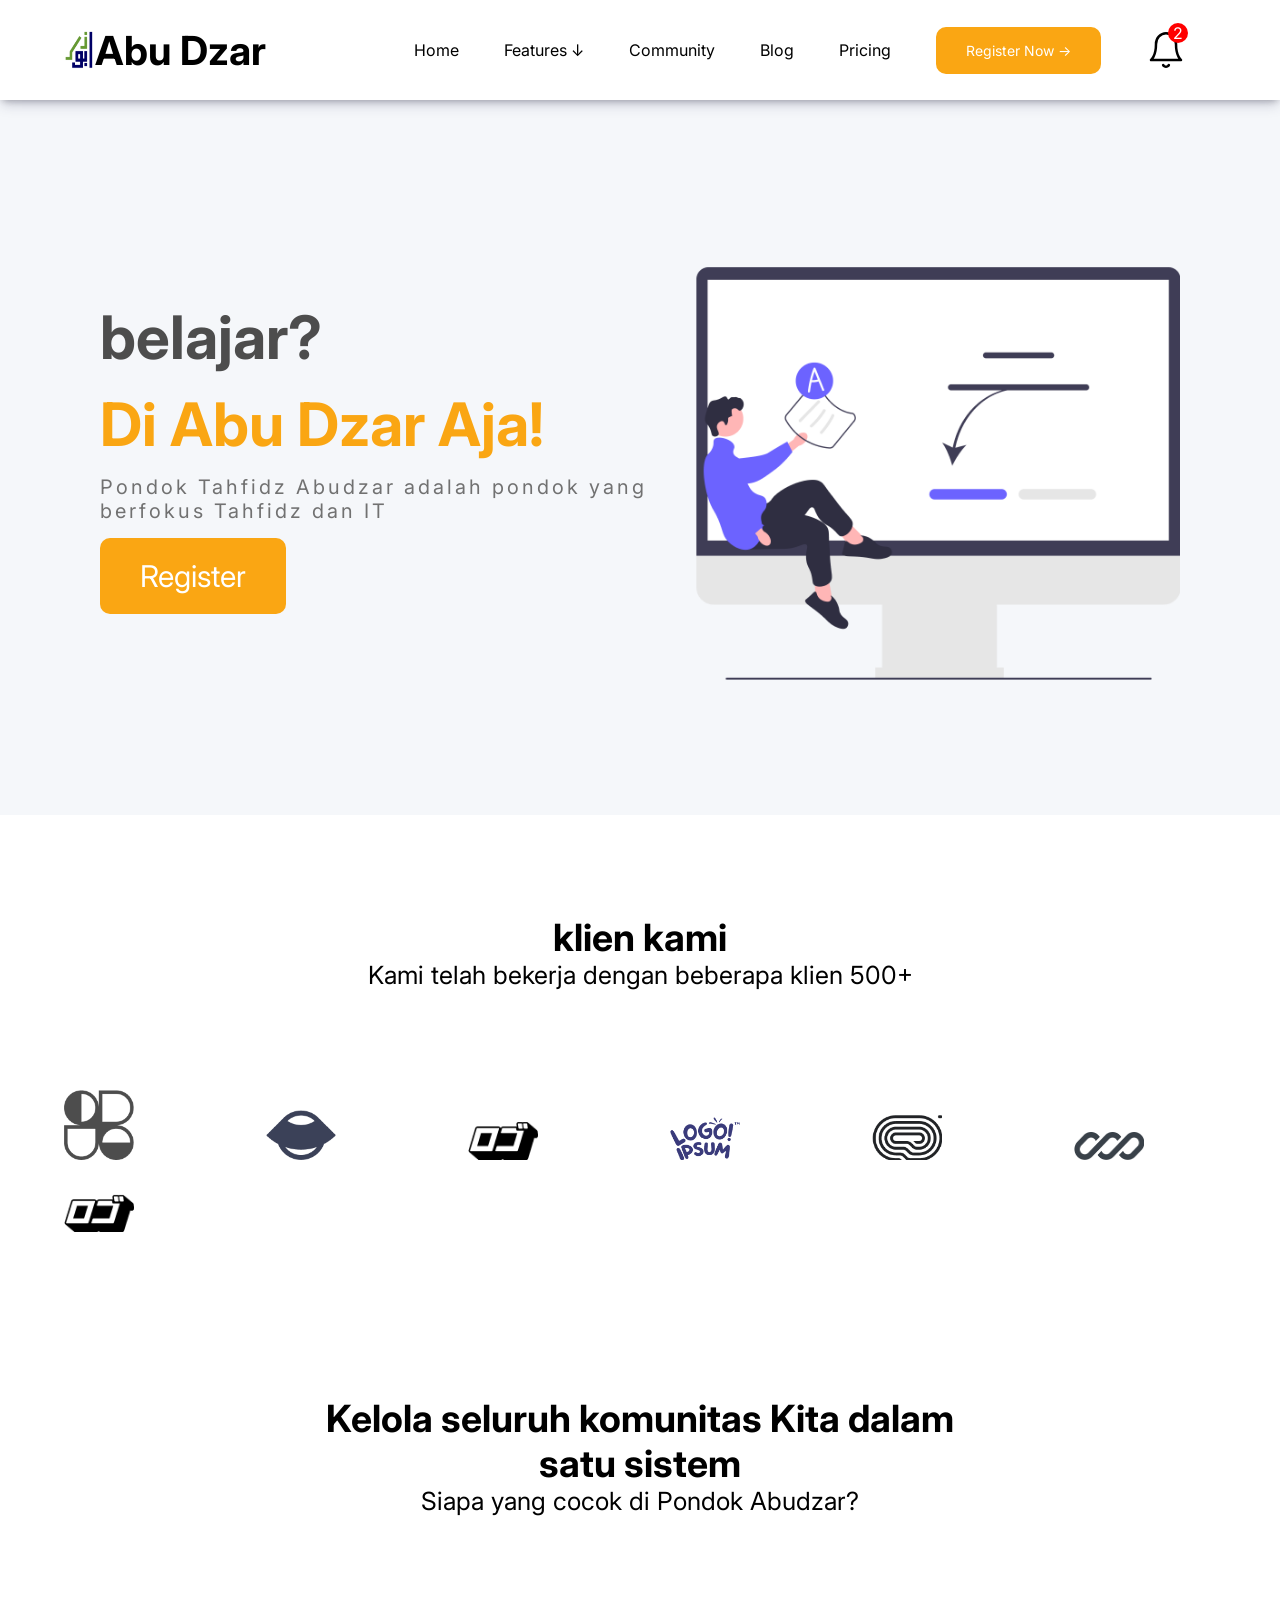
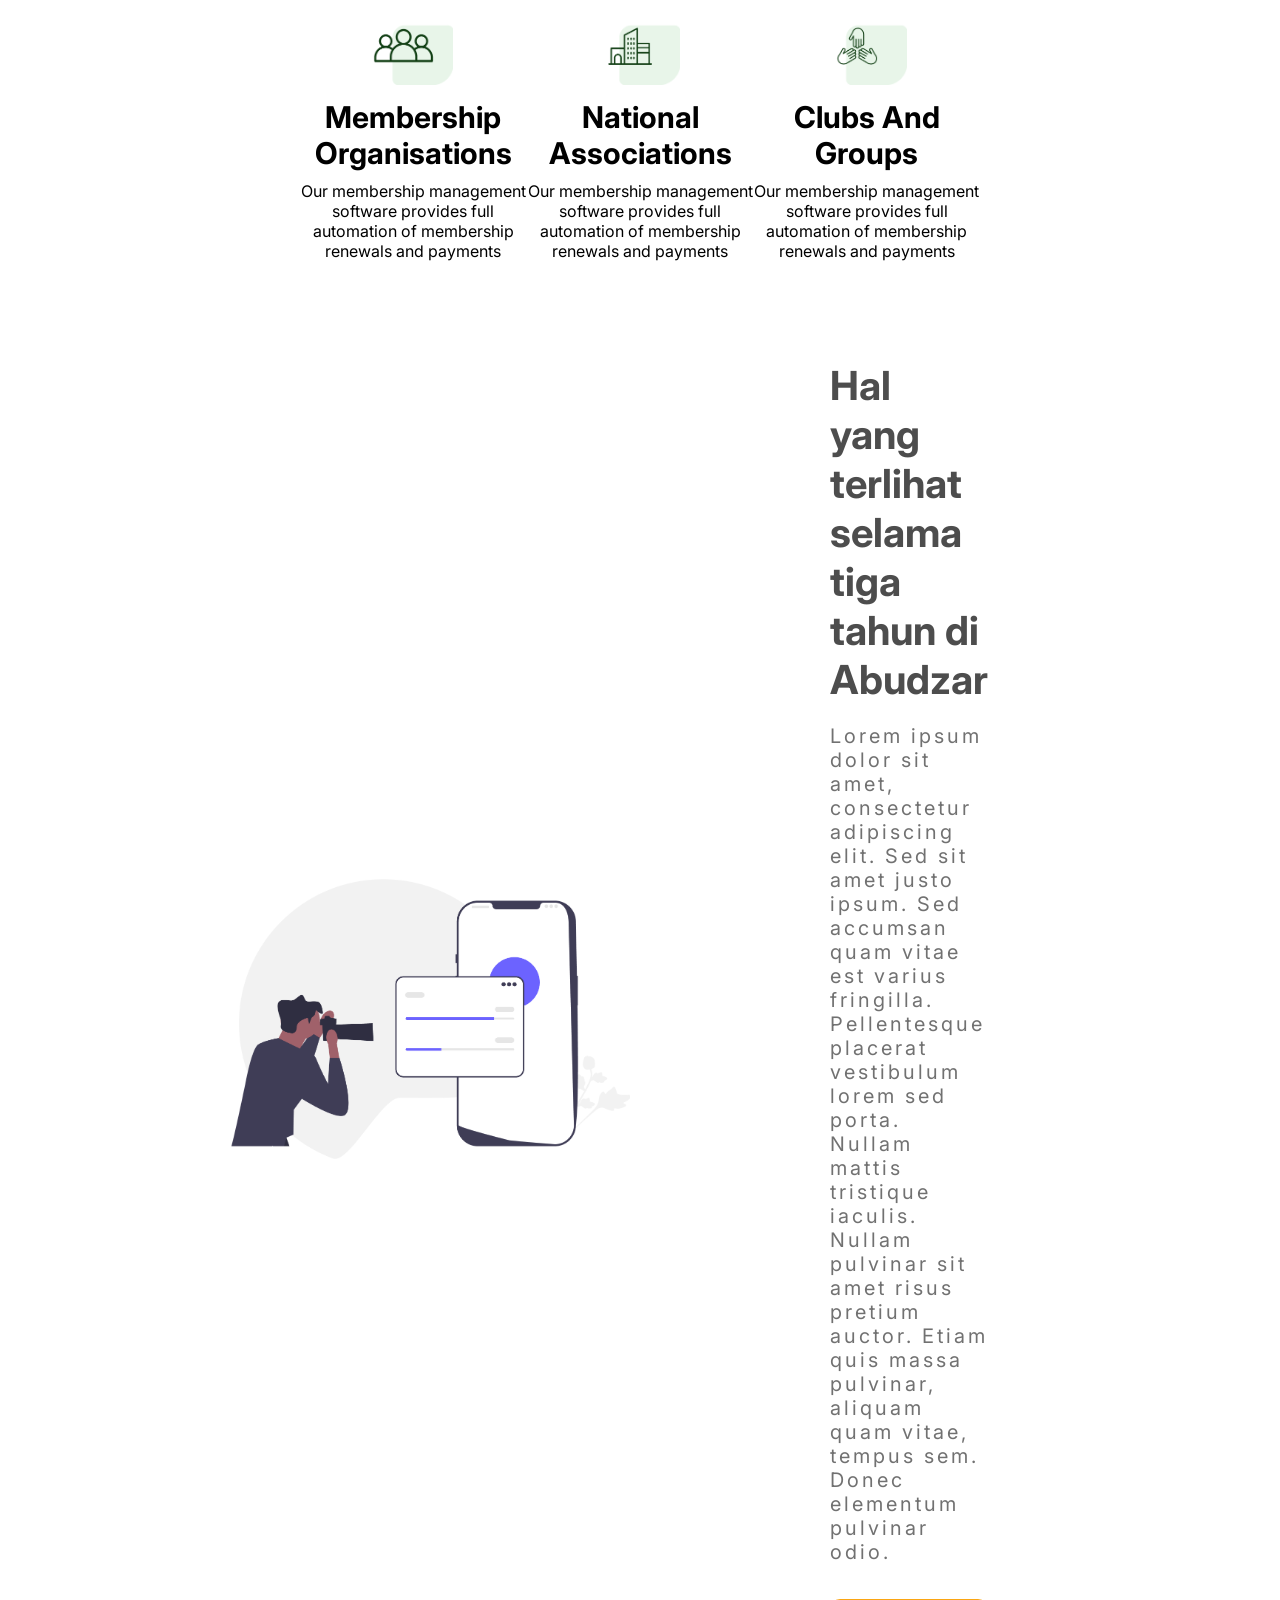
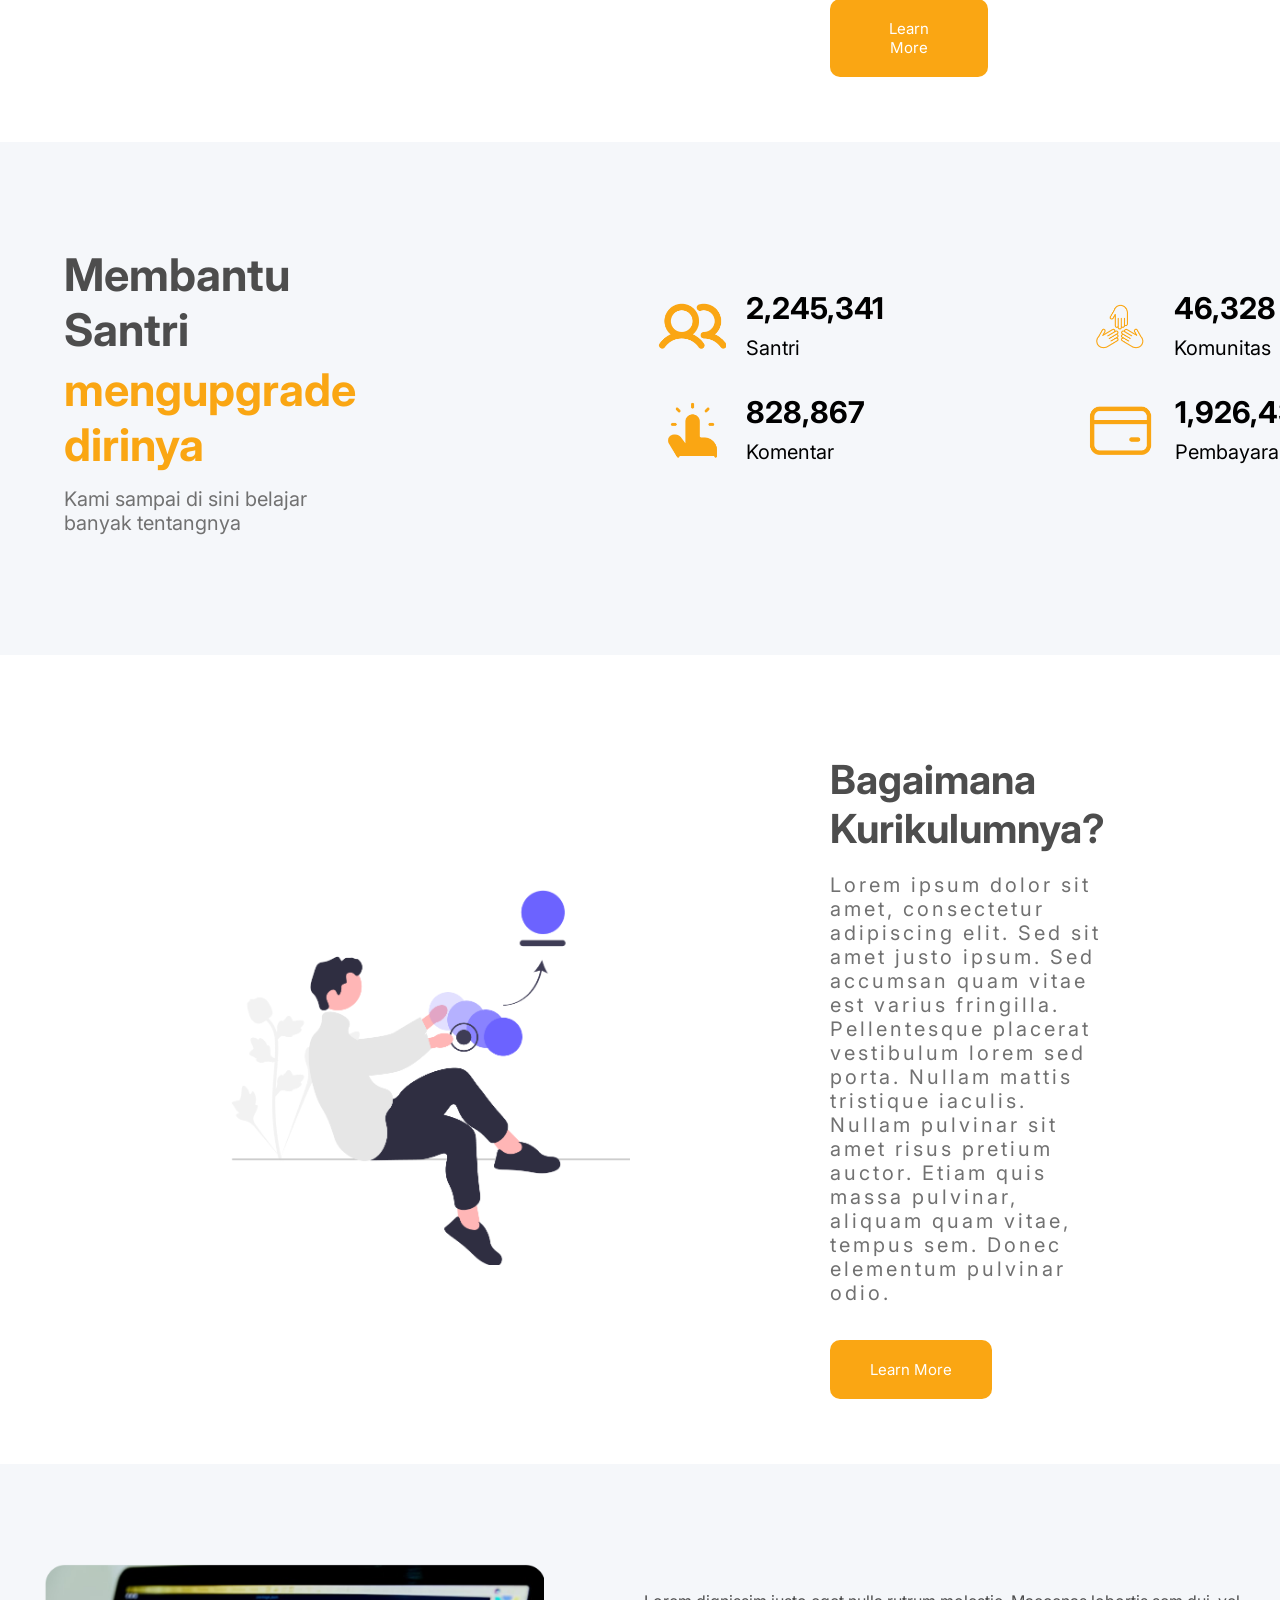
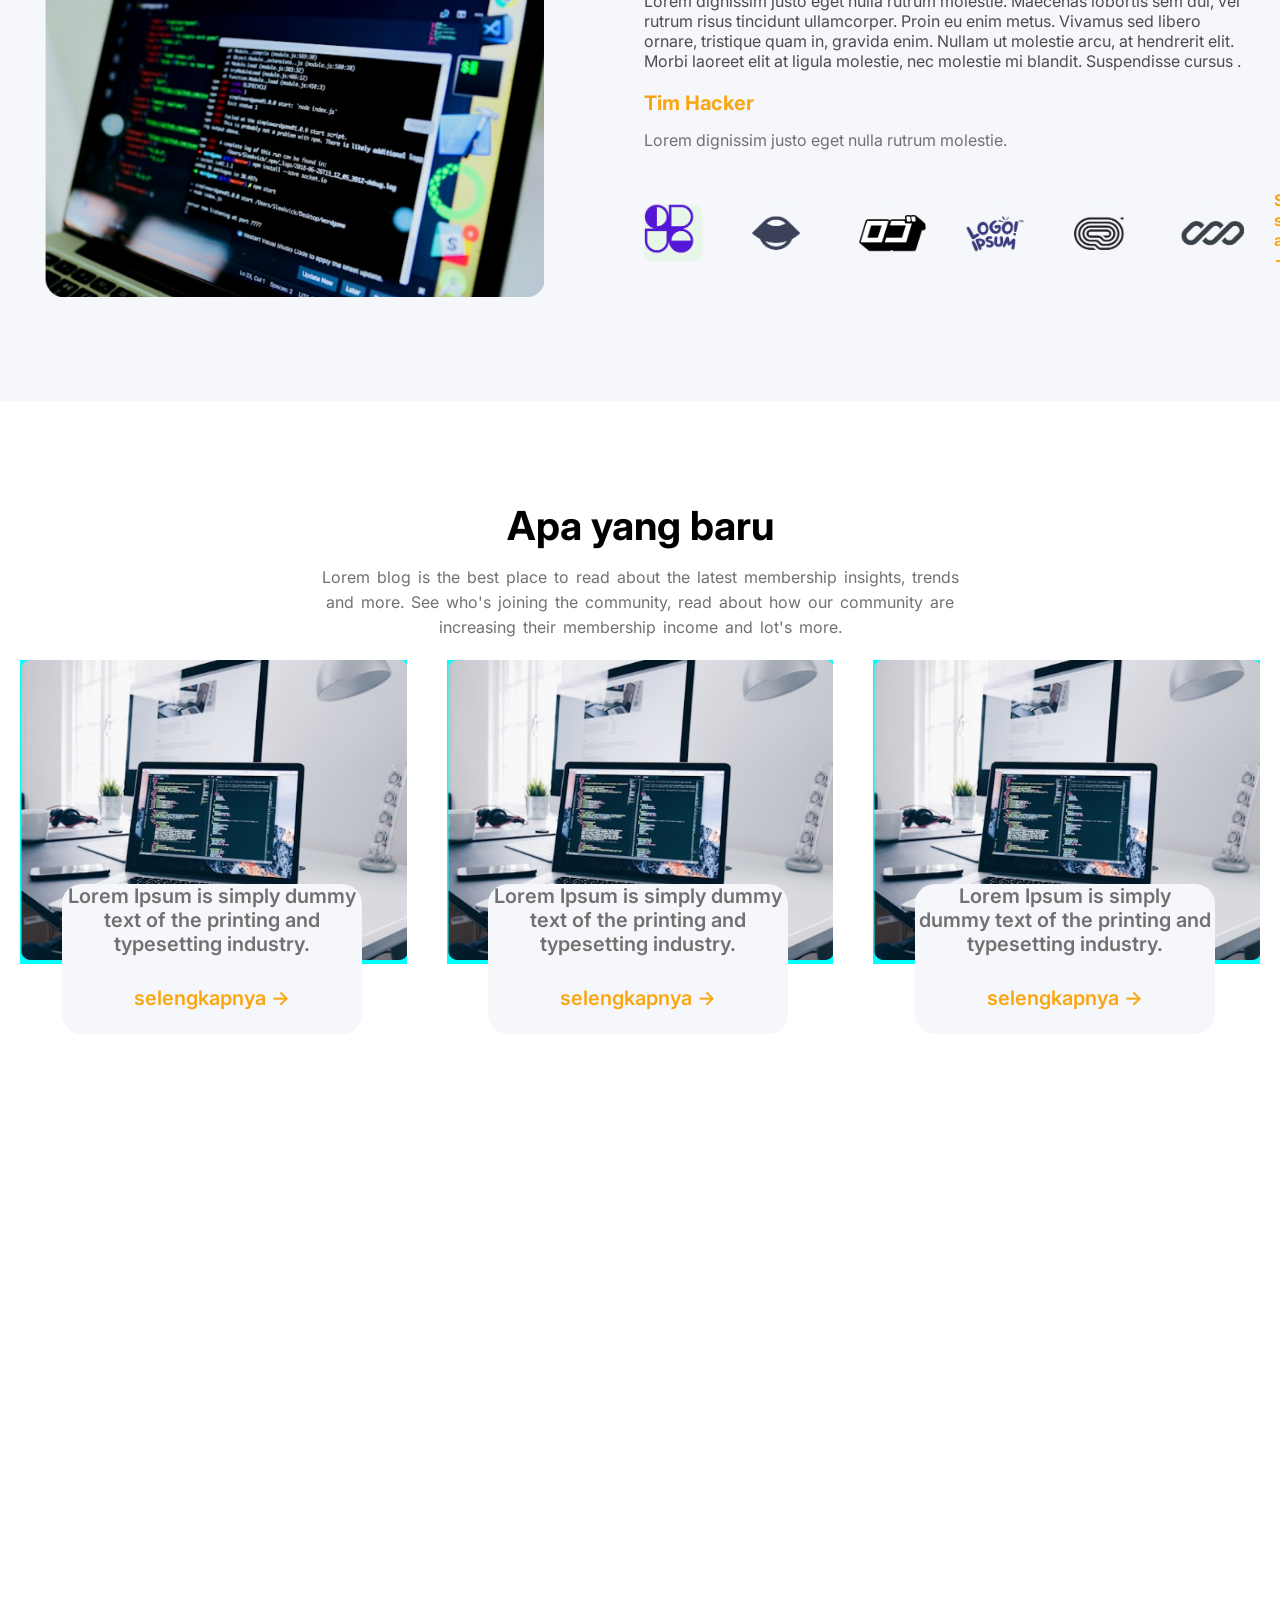
<file: index.html>
<!DOCTYPE html>
<html lang="en">
  <head>
    <meta charset="UTF-8" />
    <meta name="viewport" content="width=device-width, initial-scale=1.0" />
    <title>Banner</title>
    <link rel="stylesheet" href="./banner.css" />
  </head>
  <body>
    <section id="navigasi">
      <div class="container-navigasi">
        <div class="logo-header">
          <img
            height="40px"
            width="30px"
            src="./assets/logo-abudzar 1 (2).png"
            alt=""
            height="70"
          />
          <p>Abu Dzar</p>
        </div>
        <ul class="list-navigasi">
          <li>Home</li>
          <li class="dropdown">
            Features &darr;
            <ul class="dropdown-menu">
              <a href="#"><li>Sub Menu</li></a>
              <a href="#"><li>Sub Menu</li></a>
              <a href="#"><li>Sub Menu</li></a>
            </ul>
          </li>
          <li>Community</li>
          <li>Blog</li>
          <li>Pricing</li>
          <li>
            <button class="button-register spesifik-button">
              Register Now &rarr;
            </button>
          </li>
          <li>
            <div class="user">
              <span>2</span>
              <img src="./assets/bell.svg" alt="" />
            </div>
          </li>
        </ul>

        <!-- tambah -->
        <div class="icon-menu">
          <img src="./assets/menu.svg" alt="" />
        </div>
      </div>
    </section>

    <section id="banner">
      <div class="container-banner">
        <div class="belajar">
          <h1>belajar?</h1>
          <h1 class="text-abu-dzar">Di Abu Dzar Aja!</h1>
          <p>
            Pondok Tahfidz Abudzar adalah pondok yang berfokus Tahfidz dan IT
          </p>
          <button class="button-register">Register</button>
        </div>
        <img src="./assets/Illustration.png" alt="" />
      </div>
    </section>

    <section id="klien-kami">
      <div class="neka">
        <h1>klien kami</h1>
        <p>Kami telah bekerja dengan beberapa klien 500+</p>
      </div>
      <div class="neki">
        <img src="./assets/logo1.png" alt="" />
        <img src="./assets/logo 2.png" alt="" />
        <img src="./assets/logo 3.png" alt="" />
        <img src="./assets/logo 4.png" alt="" />
        <img src="./assets/logo 5.png" alt="" />
        <img src="./assets/logo 6.png" alt="" />
        <img src="./assets/logo 3.png" alt="" />
      </div>
    </section>

    <section class="Komunitas">
      <div class="container-komunitas">
        <div class="Text">
          <h1>Kelola seluruh komunitas Kita dalam satu sistem</h1>
          <p>Siapa yang cocok di Pondok Abudzar?</p>
        </div>
        <div class="teras">
          <div class="p1">
            <img src="./assets/Icon 1.png" alt="" />
            <h2>Membership Organisations</h2>
            <p>
              Our membership management software provides full automation of
              membership renewals and payments
            </p>
          </div>
          <div class="p2">
            <img src="./assets/Icon 2.png" alt="" />
            <h2>National <br />Associations</h2>
            <p>
              Our membership management software provides full automation of
              membership renewals and payments
            </p>
          </div>
          <div class="p3">
            <img src="./assets/Icon 3.png" alt="" />
            <h2>
              Clubs And <br />
              Groups
            </h2>
            <p>
              Our membership management software provides full automation of
              membership renewals and payments
            </p>
          </div>
        </div>
      </div>
    </section>

    <section id="bando">
      <div class="ban-1">
        <img src="./assets/bako.png" alt="" />
        <div class="Text-6">
          <h1>
            Hal yang terlihat selama tiga <br />
            tahun di Abudzar
          </h1>
          <p>
            Lorem ipsum dolor sit amet, consectetur adipiscing elit. Sed sit
            amet justo ipsum. Sed accumsan quam vitae est varius fringilla.
            Pellentesque placerat vestibulum lorem sed porta. Nullam mattis
            tristique iaculis. Nullam pulvinar sit amet risus pretium auctor.
            Etiam quis massa pulvinar, aliquam quam vitae, tempus sem. Donec
            elementum pulvinar odio.
          </p>
          <span>
            <button class="Learn-More">Learn More</button>
          </span>
        </div>
      </div>
    </section>

    <section id="bantu">
      <div class="kebantuan">
        <div class="Text-gede">
          <h1>Membantu Santri</h1>
          <h2>mengupgrade dirinya</h2>
          <p>Kami sampai di sini belajar banyak tentangnya</p>
        </div>
        <!-- mc -->
        <div class="mc">
          <!-- column-1 -->
          <div class="column-1">
            <!-- 1 -->
            <div class="isi-column-1">
              <span>
                <img src="./assets/Icon satu1.png" alt="" />
              </span>
              <div class="satu">
                <h3>2,245,341</h3>
                <p>Santri</p>
              </div>
            </div>
            <!-- 1 -->

            <!-- 2 -->
            <div class="isi-column-2">
              <span>
                <img src="./assets/Icon dua2.png" alt="" />
              </span>
              <div class="kedua">
                <h3>828,867</h3>
                <p>Komentar</p>
              </div>
            </div>
            <!-- 2 -->
          </div>
          <!-- column-1 -->

          <!-- column-2 -->
          <div class="column-2">
            <!-- 3 -->
            <div class="column-satu">
              <span>
                <img src="./assets/Icon empat4.png" alt="" />
              </span>
              <div class="tiga">
                <h3>46,328</h3>
                <p>Komunitas</p>
              </div>
            </div>
            <!-- 3 -->

            <!-- 4 -->
            <div class="column-dua">
              <span>
                <img src="./assets/Icon tiga3.png" alt="" />
              </span>
              <div class="empat">
                <h3>1,926,436</h3>
                <p>Pembayaran</p>
              </div>
            </div>
            <!-- 4 -->
          </div>
          <!-- column-2 -->
        </div>
        <!-- mc -->
      </div>
    </section>

    <section id="rilum">
      <div class="ril-1">
        <img src="./assets/snt.png" alt="" />
        <div class="Text-enam">
          <h1>Bagaimana Kurikulumnya?</h1>
          <p>
            Lorem ipsum dolor sit amet, consectetur adipiscing elit. Sed sit
            amet justo ipsum. Sed accumsan quam vitae est varius fringilla.
            Pellentesque placerat vestibulum lorem sed porta. Nullam mattis
            tristique iaculis. Nullam pulvinar sit amet risus pretium auctor.
            Etiam quis massa pulvinar, aliquam quam vitae, tempus sem. Donec
            elementum pulvinar odio.
          </p>
          <span>
            <button class="Learn-More">Learn More</button>
          </span>
        </div>
      </div>
    </section>

    <section id="TH">
      <div class="container-TH">
        <div class="gmbr">
          <img src="./assets/hckr.png" alt="" />
        </div>

        <div class="tandi">
          <p>
            Lorem dignissim justo eget nulla rutrum molestie. Maecenas lobortis
            sem dui, vel <br />
            rutrum risus tincidunt ullamcorper. Proin eu enim metus. Vivamus sed
            libero <br />
            ornare, tristique quam in, gravida enim. Nullam ut molestie arcu, at
            hendrerit elit. <br />
            Morbi laoreet elit at ligula molestie, nec molestie mi blandit.
            Suspendisse cursus .
          </p>
          <h4>Tim Hacker</h4>
          <p class="prol">Lorem dignissim justo eget nulla rutrum molestie.</p>
          <div class="ia">
            <img src="./assets/icon 10.png" alt="" />
            <span> Semua santri abudzar &rarr;</span>
          </div>
        </div>
      </div>
    </section>

    <section id="rdrd">
      <div class="container-baru">

        <div class="text-baru">
          <h1>Apa yang baru</h1>
          <p>
            Lorem blog is the best place to read about the latest membership
            insights, trends <br />
            and more. See who's joining the community, read about how our
            community are <br />
            increasing their membership income and lot's more.​
          </p>
        </div>


      <div class="HV">

        <div class="blk">
          <span>
            <img src="./assets/lptph.png" alt="" />
          </span>

          <div class="tx">
            <p>Lorem Ipsum is simply dummy text of the printing and typesetting industry.</p>

            <p class="dlw">
                selengkapnya &rarr;
            </p>
         </div>
        </div>



        <div class="blk">
          <span>
            <img src="./assets/lptph.png" alt="" />
          </span>

          <div class="tx">
            <p>Lorem Ipsum is simply dummy text of the printing and typesetting industry.</p>

            <p class="dlw">
                selengkapnya &rarr;
            </p>
         </div>
        </div>



        <div class="blk">
          <span>
            <img src="./assets/lptph.png" alt="" />
          </span>

          <div class="tx">
            <p>Lorem Ipsum is simply <br> dummy text of the printing and typesetting industry.</p>

            <p class="dlw">
                selengkapnya &rarr;
            </p>
         </div>
         
        </div>

      </div>
      
      </div>
    </section>

    <section id="height"></section>
  </body>
</html>
</file>
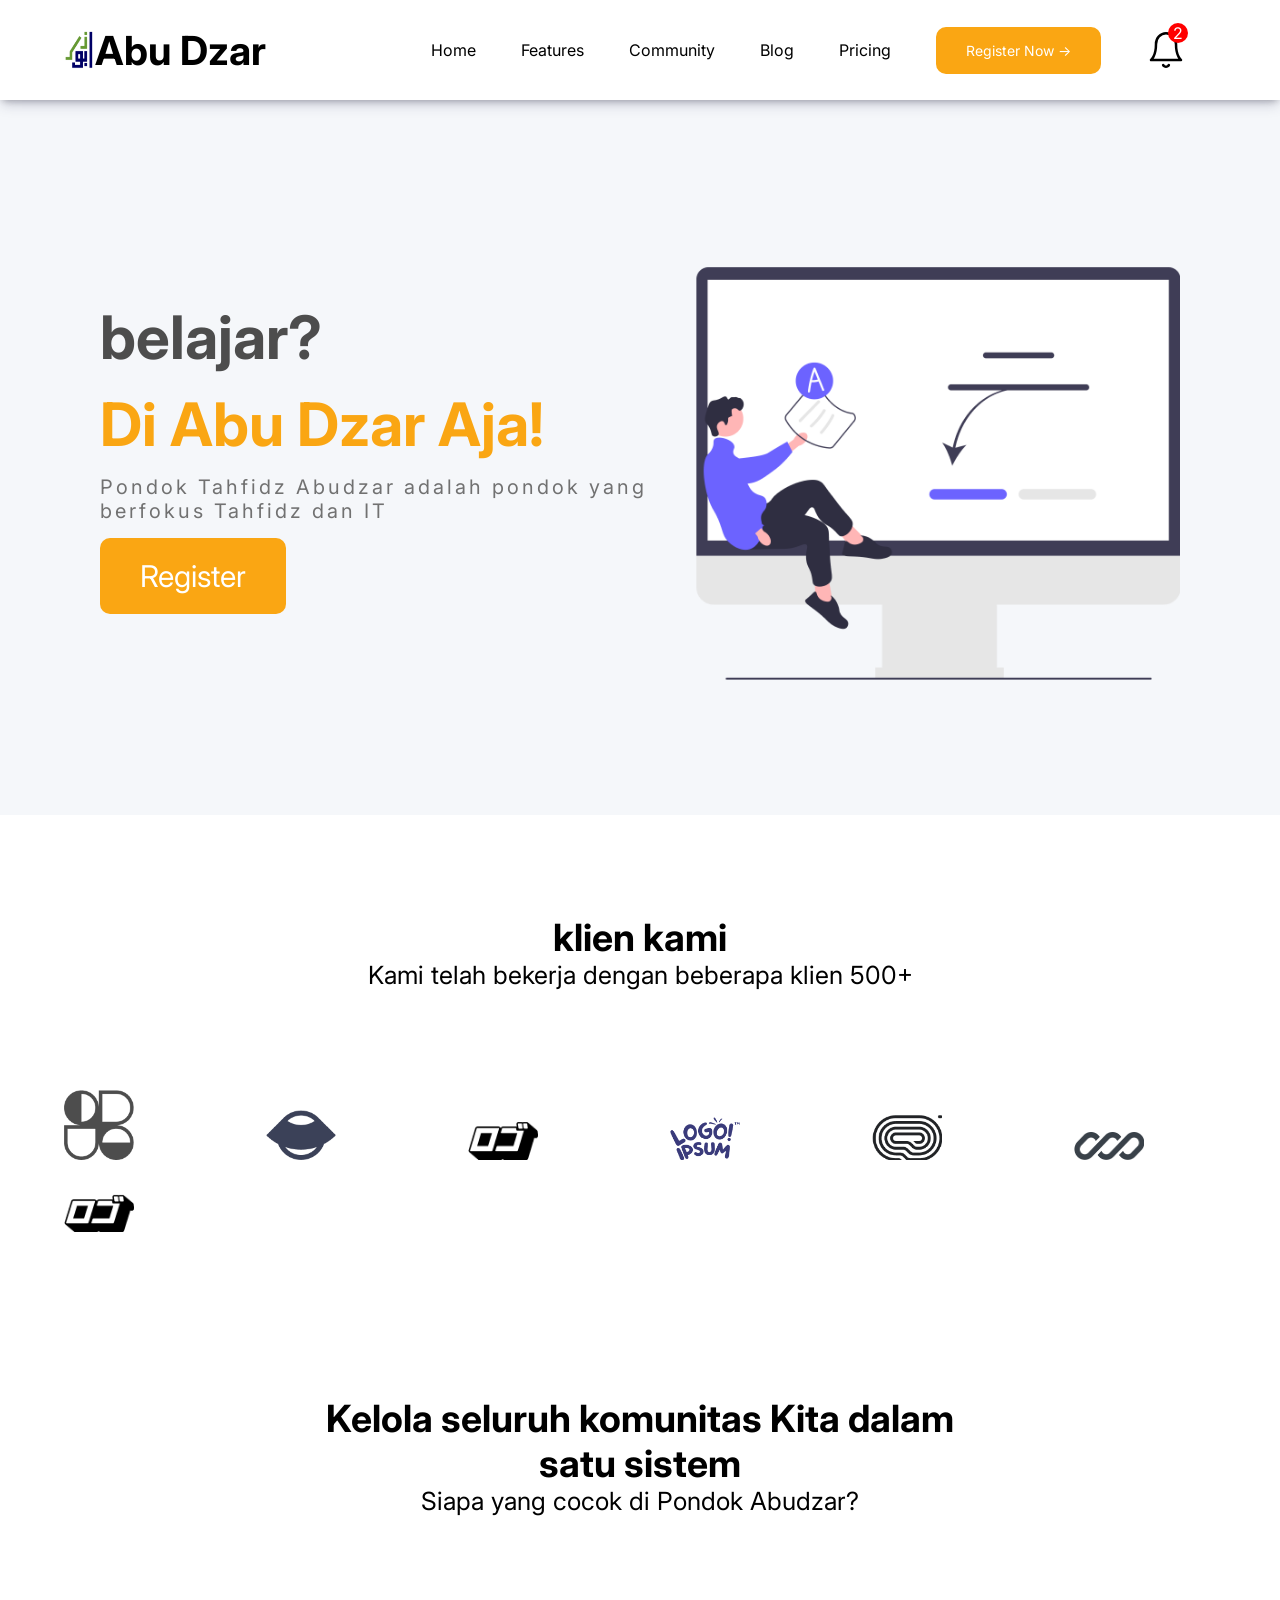
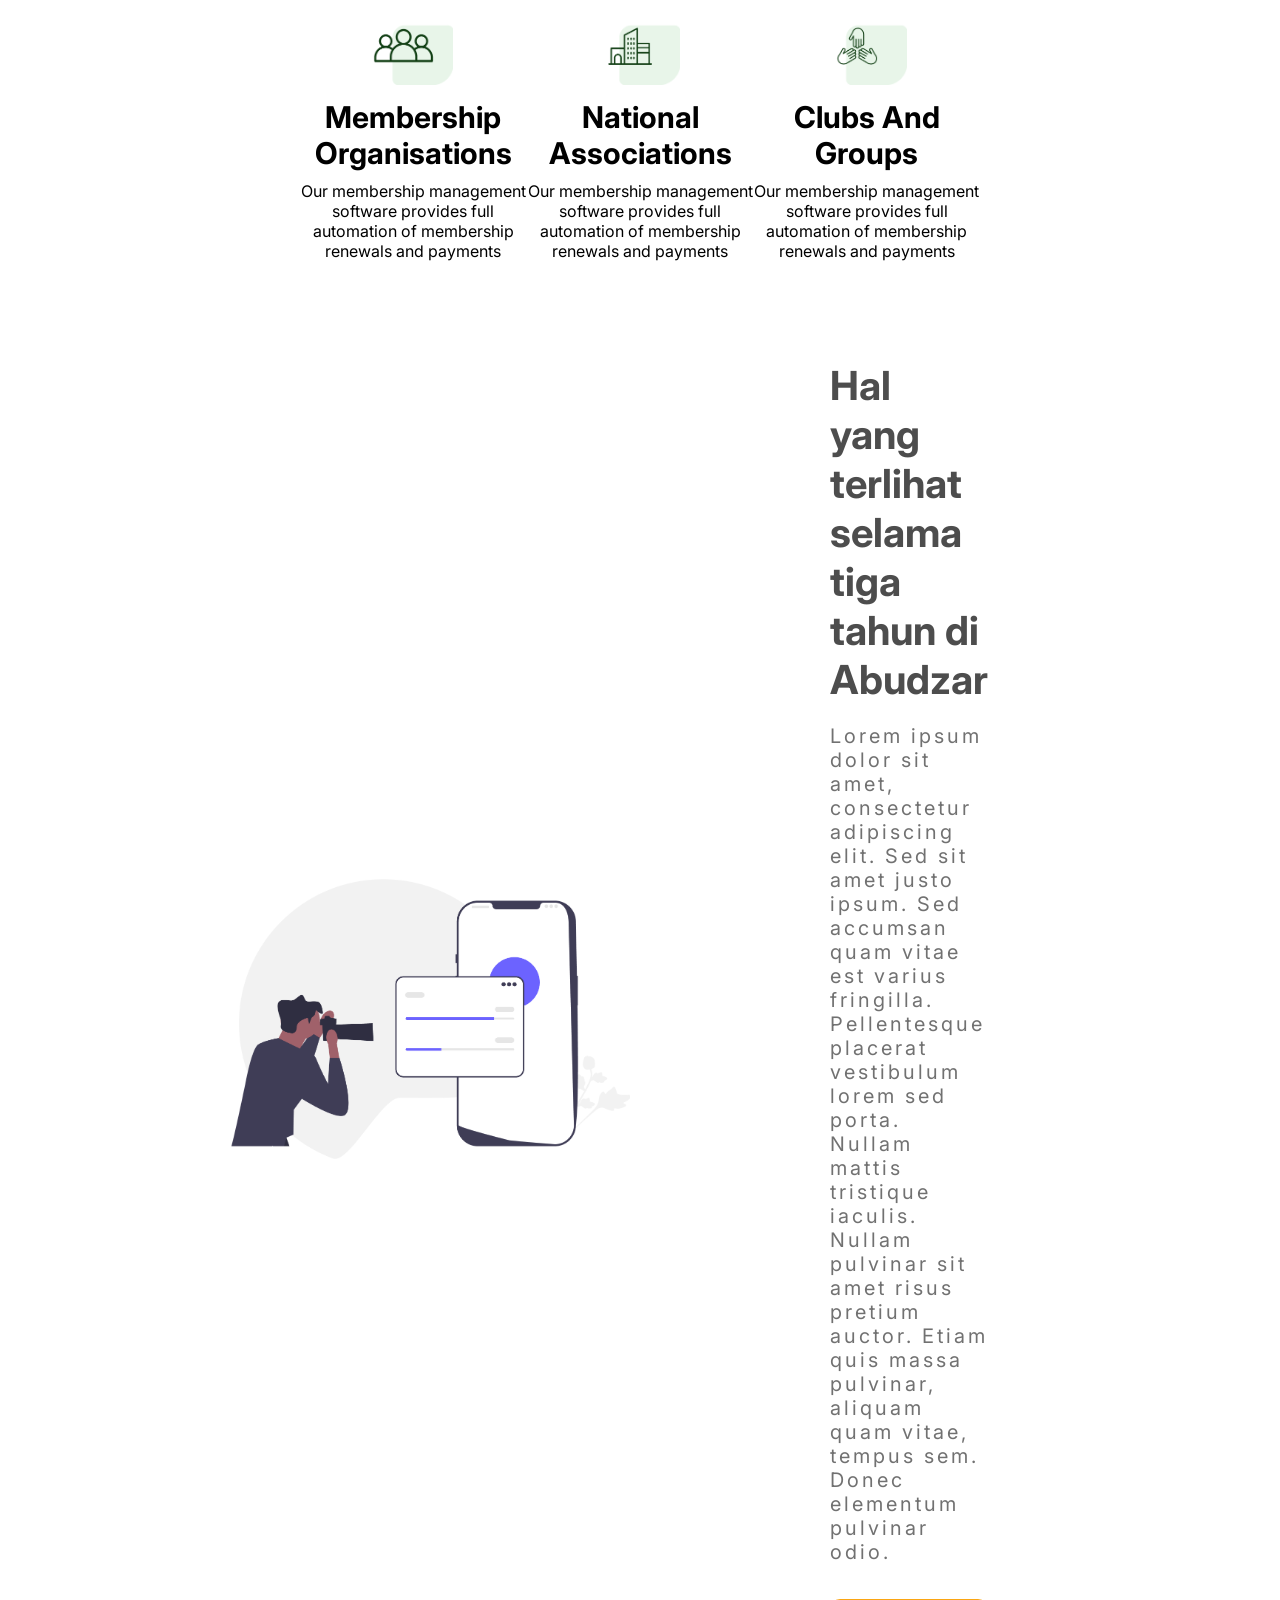
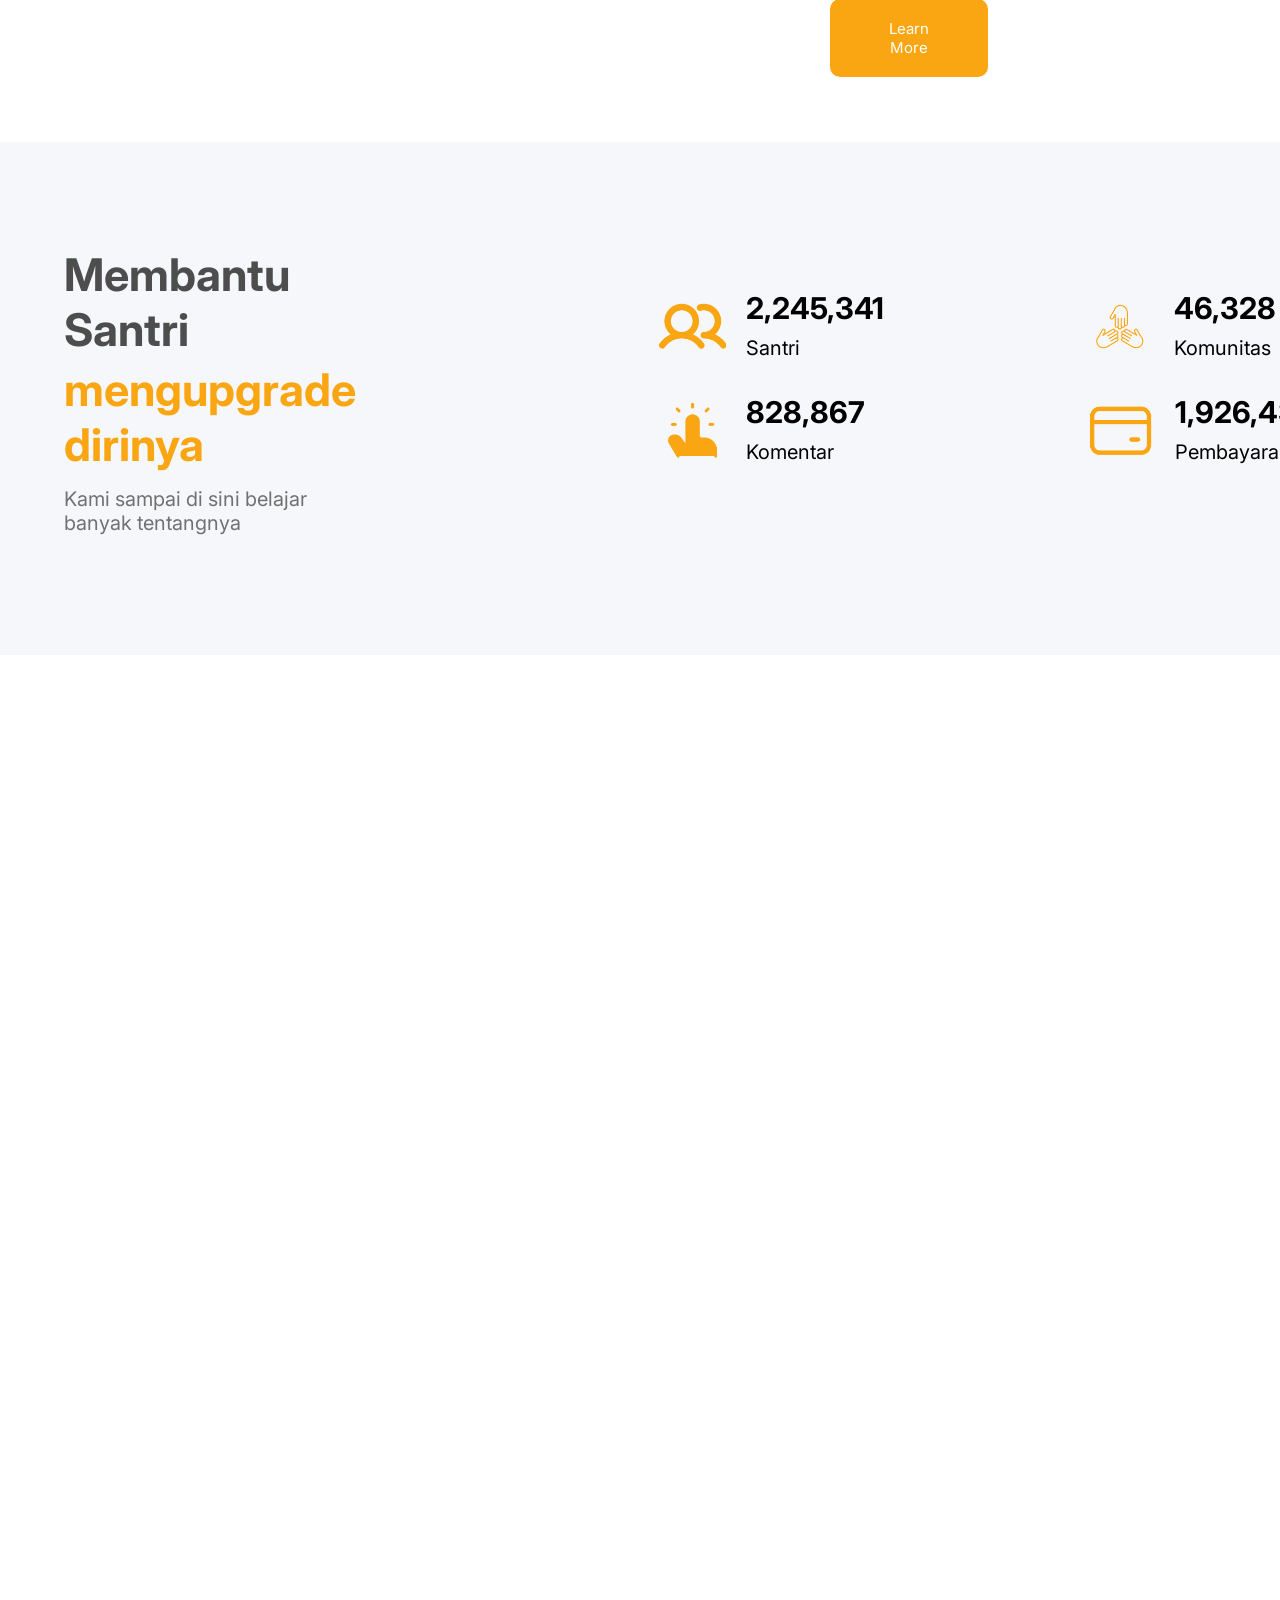
<file: banner.html>
<!DOCTYPE html>
<html lang="en">
<head>
    <meta charset="UTF-8">
    <meta name="viewport" content="width=device-width, initial-scale=1.0">
    <title>Banner</title>
    <link rel="stylesheet" href="./banner.css">
</head>
<body>
    <section id="navigasi">
        <div class="container-navigasi">
            <div class="logo-header">
                <img  height="40px" width="30px" src="./assets/logo-abudzar 1 (2).png" alt="" height="70">
                <p>Abu Dzar</p>
            </div>
            <ul class="list-navigasi">
                <li>Home</li>
                <li>Features</li>
                <li>Community</li>
                <li>Blog</li>
                <li>Pricing</li>
                <li>
                <button class="button-register spesifik-button">Register Now &rarr;</button>
                </li>
                <li>
                    <div class="user">
                        <span>2</span>
                        <img src="./assets/bell.svg" alt="">
                    </div>
                </li>
            </ul>

            <!-- tambah -->
             <div class="icon-menu">
                <img src="./assets/menu.svg" alt="">
             </div>
        
        </div>
    </section>

    <section id="banner">
        <div class="container-banner">
            <div class="belajar">
                <h1>belajar?</h1>
                <h1 class="text-abu-dzar">Di Abu Dzar Aja!</h1>
                <p>Pondok Tahfidz Abudzar adalah pondok yang berfokus Tahfidz dan IT </p>
                <button class="button-register">
                    Register
                </button>
            </div>
            <img src="./assets/Illustration.png" alt="">
        </div>
    </section>

    <section id="klien-kami">
        <div class="neka">
            <h1>klien kami</h1>
            <p>Kami telah bekerja dengan beberapa klien 500+</p>
        </div>
        <div class="neki">
            <img src="./assets/logo1.png" alt="">
            <img src="./assets/logo 2.png" alt="">
            <img src="./assets/logo 3.png" alt="">
            <img src="./assets/logo 4.png" alt="">
            <img src="./assets/logo 5.png" alt="">
            <img src="./assets/logo 6.png" alt="">
            <img src="./assets/logo 3.png" alt="">
        </div>

    </section>  

    <Section class="Komunitas">
        <div class="container-komunitas">
        <div class="Text">
            <h1>Kelola seluruh komunitas Kita dalam satu sistem</h1>
            <p>Siapa yang cocok di Pondok Abudzar?</p>
        </div>
        <div class="teras">
        <div class="p1">
            <img src="./assets/Icon 1.png" alt="">
            <h2>Membership Organisations</h2>
            <p>Our membership management software provides full automation of membership renewals and payments</p>
        </div>
        <div class="p2">
            <img src="./assets/Icon 2.png" alt="">
            <h2>National <br>Associations</h2>
            <p>Our membership management software provides full automation of membership renewals and payments</p>
        </div>
        <div class="p3">
            <img src="./assets/Icon 3.png" alt="">
            <h2>Clubs And <br> Groups</h2>
            <p>Our membership management software provides full automation of membership renewals and payments</p>
        </div>
        </div>
        </div>
    </Section>

    <section id="bando">
        <div class="ban-1">
            <img src="./assets/bako.png" alt="">
            <div class="Text-6">
                    <h1>Hal yang terlihat selama tiga <br> tahun di Abudzar</h1>
                    <p>Lorem ipsum dolor sit amet, consectetur adipiscing elit. Sed sit amet justo ipsum. Sed accumsan quam vitae est varius fringilla. Pellentesque placerat vestibulum lorem sed porta. Nullam mattis tristique iaculis. Nullam pulvinar sit amet risus pretium auctor. Etiam quis massa pulvinar, aliquam quam vitae, tempus sem. Donec elementum pulvinar odio.</p>
                    <span>
                        <button class="Learn-More">
                            Learn   More
                        </button>
                    </span>
            </div>
        </div>
    </section>

    <section id="bantu">
        <div class="kebantuan">
        <div class="Text-gede">
            <h1>Membantu Santri</h1>
            <h2>mengupgrade dirinya</h2>
            <p>Kami sampai di sini belajar banyak tentangnya</p>
        </div>
        <!-- mc -->
        <div class="mc">
            <!-- column-1 -->
                <div class="column-1">
                <!-- 1 -->
                <div class="isi-column-1">
                    <span>
                    <img src="./assets/Icon satu1.png" alt="">
                    </span>
                    <div class="satu">
                        <h3>2,245,341</h3>
                        <p>Santri</p>
                    </div>
                </div>
                <!-- 1 -->

                <!-- 2 -->
                <div class="isi-column-2">
                <span>
                <img src="./assets/Icon dua2.png" alt="">
                </span>
                <div class="kedua">
                    <h3>828,867</h3>
                    <p>Komentar</p>
                </div>
                </div>
                <!-- 2 -->
            </div>
            <!-- column-1 -->

            <!-- column-2 -->
            <div class="column-2">
                <!-- 3 -->
                <div class="column-satu">
                    <span>
                    <img src="./assets/Icon empat4.png" alt="">
                    </span>
                    <div class="tiga">
                        <h3>46,328 </h3>
                        <p>Komunitas</p>
                    </div>
                </div>
                <!-- 3 -->

                <!-- 4 -->
                 <div class="column-dua">
                    <span>
                    <img src="./assets/Icon tiga3.png" alt="">
                    </span>
                    <div class="empat">
                        <h3>1,926,436</h3>
                        <p>Pembayaran</p>
                    </div>
                 </div>
                 <!-- 4 -->
            </div>
            <!-- column-2 -->
        </div>
        <!-- mc -->
    </div>
    </section>



    <section id="height"></section>
</body>
</html>
</file>
<file: banner.css>
@import url('https://fonts.googleapis.com/css2?family=Inter:ital,opsz,wght@0,14..32,100..900;1,14..32,100..900&display=swap');

 *{
    margin: 0;
    padding: 0;
    font-family: "Inter", "sans-serif";
}

#navigasi {
    z-index: 1;
    position: sticky;
    top: 0px;
    background-color: white;
    box-shadow: rgba(50, 50, 93, 0.25) 0px 6px 12px -2px, rgba(0, 0, 0, 0.3) 0px 3px 7px -3px;
}



.user{
    /* background-color: #717171; */
    width: 40px;
    height: 40px;
    position: relative;
    /* border-radius: 50px; */
}

.user span{
    color: white;
    background-color: red;
    position: absolute;
    right: -2px;
    top: -7px;
    width: 20px;
    height: 20px;
    text-align: center;
    border-radius: 50px;

}

.user img{
    width: 40px;
}

.container-navigasi{
    /* background-color: rgb(255, 255, 255); */
    display: flex;
    margin-left: 5%;
    margin-right: 5%;
    /* font-family: "Inter", sans-serif; */
    justify-content: space-between;
    height: 100px;
    align-items: center;
     /* background-color: antiquewhite; */ 
     /* box-shadow: rgba(0, 0, 0, 0.24) 0px 3px 8px; */ 
}

.logo-header {
     /* background-color: rgb(22, 159, 245);   */
    display: flex;
    font-size: 40px;
    font-weight: 700;
    align-items: center;
}

.logo-header img{
    margin-right: 1px;
}

.list-navigasi{
      /* background-color: rgb(246, 113, 248);   */
    display: flex;
    align-items: center;
}

.list-navigasi li{
    position: relative;
    list-style: none;
    margin-left: 15px;
    margin-right: 30px;
}   

.dropdown-menu{
    display: none;
    position: absolute;
    list-style: none;
    top: 100%;
    background-color: rgb(255, 255, 255);
}

.dropdown-menu a{
    background-color: #eeeeee;
    font-weight: 400;
    color: black;
    width: 150px;
    display: block;
    margin: 8px 12px;
    text-decoration: none;
    padding: 12px 0;
    text-align: center;
}

.dropdown-menu a:hover{
    background-color: #FAA613;
}

.dropdown:hover .dropdown-menu{
    display: block;

}

#banner{
    background-color: #F5F7FA;
}

.container-banner{
    /* background-color: aquamarine; */
    display: flex;
    padding: 100px;
    justify-content: space-between;
    align-items: center;
}

.container-banner img{
    /* background-color: black; */
    width: 500px;
}

.belajar h1{
    color: #4D4D4D;
    font-size: 60px;
    margin-bottom: 15px;
}

.belajar p{
    color: #717171;
    font-size: 20px;
    margin-bottom: 15px;
    letter-spacing: 3px;
}

.belajar .text-abu-dzar{
    color: #FAA613;
    margin-bottom: 15px;
}

.button-register{
    background-color: #FAA613 ;
    border: none;
    color: white;
    font-size: 30px;
    padding: 20px 40px;
    border-radius: 10px;    
}

.spesifik-button{
    background-color: #FAA613 ;
    border: none;
    color: white;
    font-size: 14px;
    padding: 15px 30px;
    border-radius: 10px;
}

.button-register:hover{
    background-color: rgb(18, 84, 189);
   }


.klien-kami{
    display: flex;
    justify-content: center;
    align-items: center;
}

.neka{
    font-size: 25px;
    text-align: center;
    padding-top: 100px;
    padding-bottom: 100px;

}


.neki img{
    width: 70px;
    /* background-color: aqua; */
    margin-left: 5%;
    margin-right: 5%;
    padding-bottom: 30px;

}

.Komunitas{
    margin-top: 100px;
}

.container-komunitas {
    margin-left: 300px;
    /* background-color: aqua; */
    margin-right: 300px;
}

.Text{
    font-size: 25px;
    text-align: center;
    padding-top: 30px;
    padding-bottom: 100px;
}

.teras{
    display: flex;
    justify-content: space-between;

}

.p1{
    text-align: center;
    width: 250px;
    h2{
        font-size: 30px;
        padding: 10px;
    }
    /* background-color: aqua; */
    img{
        width: 80px;
    }
}

.p2{
    text-align: center;
    width: 250px;
    h2{
        font-size: 30px;
        padding: 10px;
    }
  /* background-color: aqua; */
    img{
        width: 80px;
    }
}

.p3{
    text-align: center;
    width: 250px;
    h2{
        font-size: 30px;
        padding: 10px;
    }

   /* background-color: aqua; */
    img{
        width: 80px;
    }
}

#bando{
    /* background-color: #F5F7FA; */
    margin-top: 100px;
  
}

.ban-1{
    margin-left: 230px;
    /* background-color: aqua; */
    margin-right: 230px;
    display: flex;
    justify-content: space-between;
    align-items: center;
    margin-top: 65px;
    margin-bottom: 65px;
}

.ban-1 img{
    /* background-color: black; */
    width: 400px;
}

.Text-6{
    color: #4D4D4D;
    font-size: 20px;
    margin-bottom: px;
    display: flex;
    flex-direction: column;
    margin-right: 100px;
    margin-left: 200px  ;
}

.Text-6 h1{
    font-size: 40px;
}

.Text-6 p{
    margin-top: 20px;
    color: #717171;
    font-size: 20px;
    margin-bottom: 15px;
    letter-spacing: 3px;
}

.Learn-More{
    margin-top: 20px;
    background-color: #FAA613 ;
    border: none;
    color: white;
    font-size: 15px;
    padding: 20px 40px;
    border-radius: 10px;    
}



#bantu{
    background-color: #F5F7FA;
    /* justify-content: space-between; */
    align-items: center;
    padding-top: 40px;
    padding-bottom: 40px;
}

.kebantuan{
    display: flex;
    justify-content: space-between;
    margin-left: 5%;
    margin-right: 5%;
    align-items: center;
    margin-top: 65px;
    margin-bottom: 65px;
}

.Text-gede{
    text-align: left;
    margin-right: 200px;
}


.Text-gede h1{
    color: #4D4D4D;
    font-size: 45px;
    margin-bottom: 5px;
    
}

.Text-gede h2{
    font-size: 45px ;
    color: #FAA613;
    margin-bottom: 15px;
}

.Text-gede P{
    color: #717171;
    font-size: 20px;
    margin-bottom: 15px;
}

.mc{
    /* background-color: aqua; */
    display: flex;
    img{
        width: 70px;
        margin-right: 20px;
        margin-bottom: 30px;
    }
}

.column-1{
    /* background-color: aquamarine; */
    display: flex;
    flex-direction: column;
    padding-right: 200px;
    padding-left: 100px;
    padding-bottom: 10px;
}

.isi-column-1{
    display: flex;
    justify-content: center;
    .satu{
    
        h3{
            font-size: 30px;
            margin-bottom: 4px;
        }

        p{
            font-size: 20px;
            margin-top: 10px;
        }
    }

    
}

.kedua{
 
    h3{
        font-size: 30px;
        margin-bottom: 4px;
    }

    p{
        font-size: 20px;
        margin-top: 10px;
    }

}

.isi-column-2{
    display: flex;
}


.column-2{
    /* background-color: rgb(0, 252, 168); */
    display: flex;
    flex-direction: column;
    padding-right: 200px;
}

.column-satu{
    display: flex;
    justify-content: center;
    margin-right: 40px;

    h3{
        font-size: 30px;
        margin-bottom: 4px;
    }

    p{
        font-size: 20px;
        margin-top: 10px;
    }

}

.column-dua{
    display: flex;
    justify-content: center;

    h3{
        font-size: 30px;
        margin-bottom: 4px;
    }

    p{
        font-size: 20px;
        margin-top: 10px;
    }

}



.icon-menu{
    display: none;
}


#rilum{
    /* background-color: #F5F7FA; */
    margin-top: 100px;
  
}

.ril-1{
    margin-left: 230px;
    /* background-color: aqua; */
    margin-right: 230px;
    display: flex;
    justify-content: space-between;
    align-items: center;
    margin-top: 65px;
    margin-bottom: 65px;
}

.ril-1 img{
    /* background-color: black; */
    width: 400px;
}

.Text-enam{
    color: #4D4D4D;
    font-size: 20px;
    margin-bottom: px;
    display: flex;
    flex-direction: column;
    margin-right: 100px;
    margin-left: 200px  ;
}

.Text-enam h1{
    font-size: 40px;
}

.Text-enam p{
    margin-top: 20px;
    color: #717171;
    font-size: 20px;
    margin-bottom: 15px;
    letter-spacing: 3px;
}

.Learn-More{
    margin-top: 20px;
    background-color: #FAA613 ;
    border: none;
    color: white;
    font-size: 15px;
    padding: 20px 40px;
    border-radius: 10px;    
}

#TH{
    background-color: #F5F7FA;
    margin-bottom: 100px;

}

.container-TH{
    display: flex;
    justify-content: center;
}



.gmbr{
    margin: 100px;
}

.gmbr img{
    width: 500px;
}

.tandi{
    display: block;
    align-self: center;
    /* background-color: aquamarine; */

    p{
        margin-bottom: 20px;
        color: #4D4D4D;
    }

    h4{
        font-family: 'Inter';
        font-size: 20px;
        margin-bottom: 15px;
        color: #FAA613;

    }
    .prol{
        margin-bottom: 40px;
        color: #717171;
    }

    span{
        color: #FAA613;
        font-weight: 700;
        margin-bottom: 5px;
        
        
    }
    
}

.ia{
    display: flex;
    align-items: center;
    img{
        width: 600px;
        margin-right: 30px;
    }
}

.text-baru{
    text-align: center;

    h1{
        font-size: 40px;
        margin-bottom: 15px;
        font-family: 'Inter';
    }

    p{
        word-spacing: 3px;
        line-height: 25px;
        color: #717171;
    }
}

.HV{
    display: flex;
    justify-content: center;
}

.blk{
    margin: 20px;
    position: relative;
    width: 400px;
    background-color: aqua;
    img{
        width: 100%;
    }
}

.tx{
    display: block;
    align-content: center;
    border-radius: 20px;
    height: 150px;
    text-align: center;
    right: 45px;
    width: 300px;
    position: absolute;
    bottom: -70px;
    background-color: #F5F7FA;
    p{
        margin-bottom: 30px;
        color: #717171;
        font-weight: 600;
        font-size: 20px;
        font-family: 'Inter';
    }
    .dlw{
        color: #FAA613;
        margin-top: 10px;
    }
}



#height{
    height: 350vh;
}

@media only screen and (max-width:745px){
 .icon-menu{
    display: inline;
 }
 .list-navigasi{
    display: none;
 }
}
</file>
